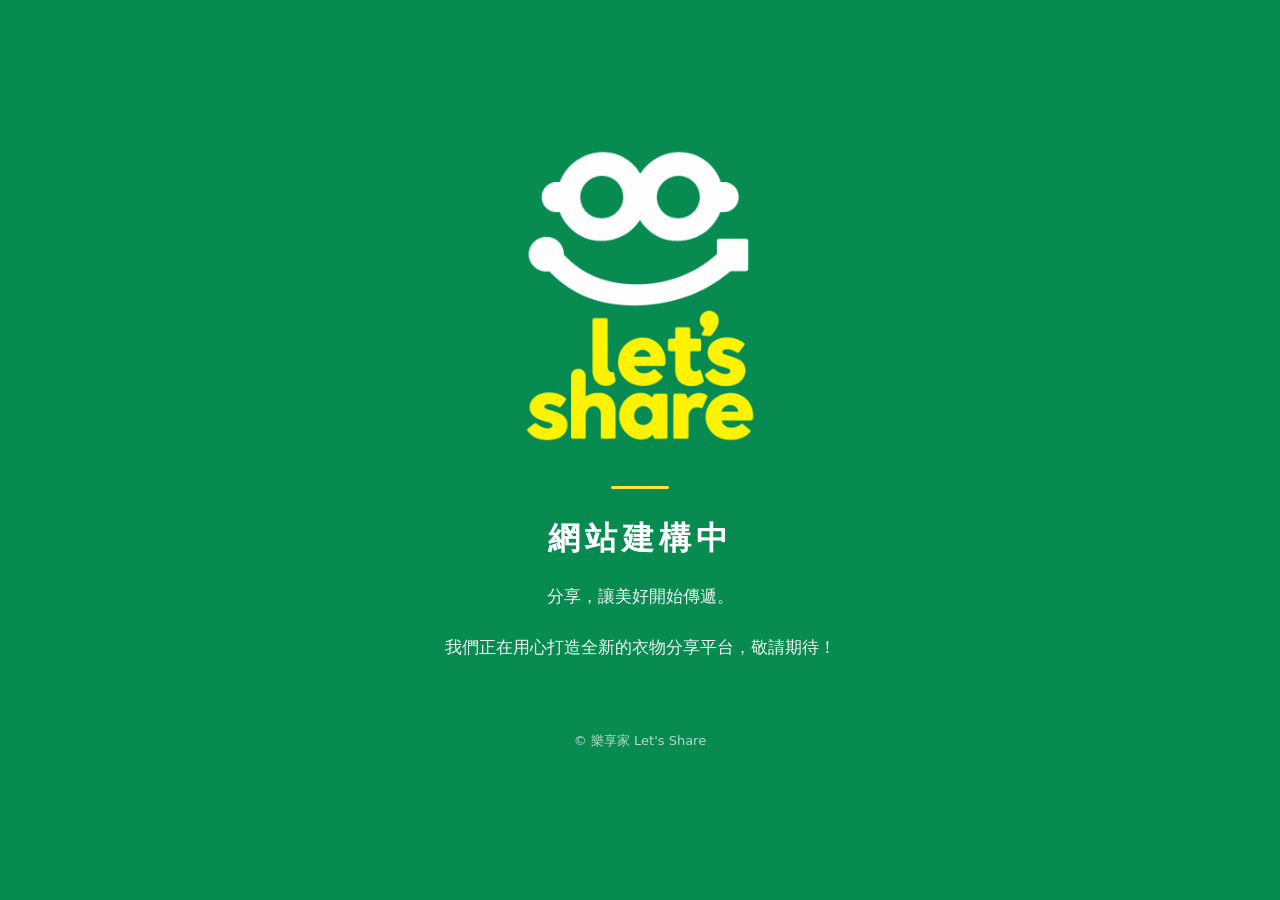
<file: index.html>
<!doctype html><html lang="zh-Hant"><head><meta charset="utf-8"><meta name="viewport" content="width=device-width,initial-scale=1"><meta name="theme-color" content="#078b50"><meta name="robots" content="noindex"><title>樂享家 Let's Share｜網站建構中</title><style>*{box-sizing:border-box}body{margin:0;min-height:100svh;display:grid;place-items:center;background:#078b50;color:white;font-family:system-ui,-apple-system,"Noto Sans TC",sans-serif}.wrap{text-align:center;padding:32px 20px;max-width:580px}.mark{font-size:66px;line-height:1}.name{font-size:48px;font-weight:900;letter-spacing:4px;margin:12px 0 0}.en{color:#ffe52c;font-size:23px;font-weight:800;margin:0 0 55px}.line{width:58px;height:3px;background:#ffe52c;margin:0 auto 32px;border-radius:2px}h1{font-size:32px;letter-spacing:5px;margin:0 0 18px}p{line-height:2;font-size:17px;opacity:.94}.foot{font-size:13px;opacity:.7;margin-top:68px}@media(max-width:450px){.name{font-size:38px}h1{font-size:28px}}.brand-logo{display:block;width:min(230px,58vw);height:auto;margin:0 auto 44px;border-radius:0}.line{margin-bottom:28px}</style><script>/* OAuth 回傳可能帶有敏感憑證：立即轉交同網域測試 APP，不寫入公開頁面或日誌 */(function(){var h=location.hash,q=new URLSearchParams(location.search);if(/(?:^|&)(access_token|error|error_description)=/.test(h.slice(1))||q.has('code')||q.has('error')){location.replace('/app/'+location.search+location.hash)}})();</script></head><body><main class="wrap"><img class="brand-logo" src="logo-transparent.png" alt="樂享家 Let’s Share 正式 LOGO"><div class="line"></div><h1>網站建構中</h1><p>分享，讓美好開始傳遞。</p><p>我們正在用心打造全新的衣物分享平台，敬請期待！</p><div class="foot">© 樂享家 Let's Share</div></main></body></html>
</file>
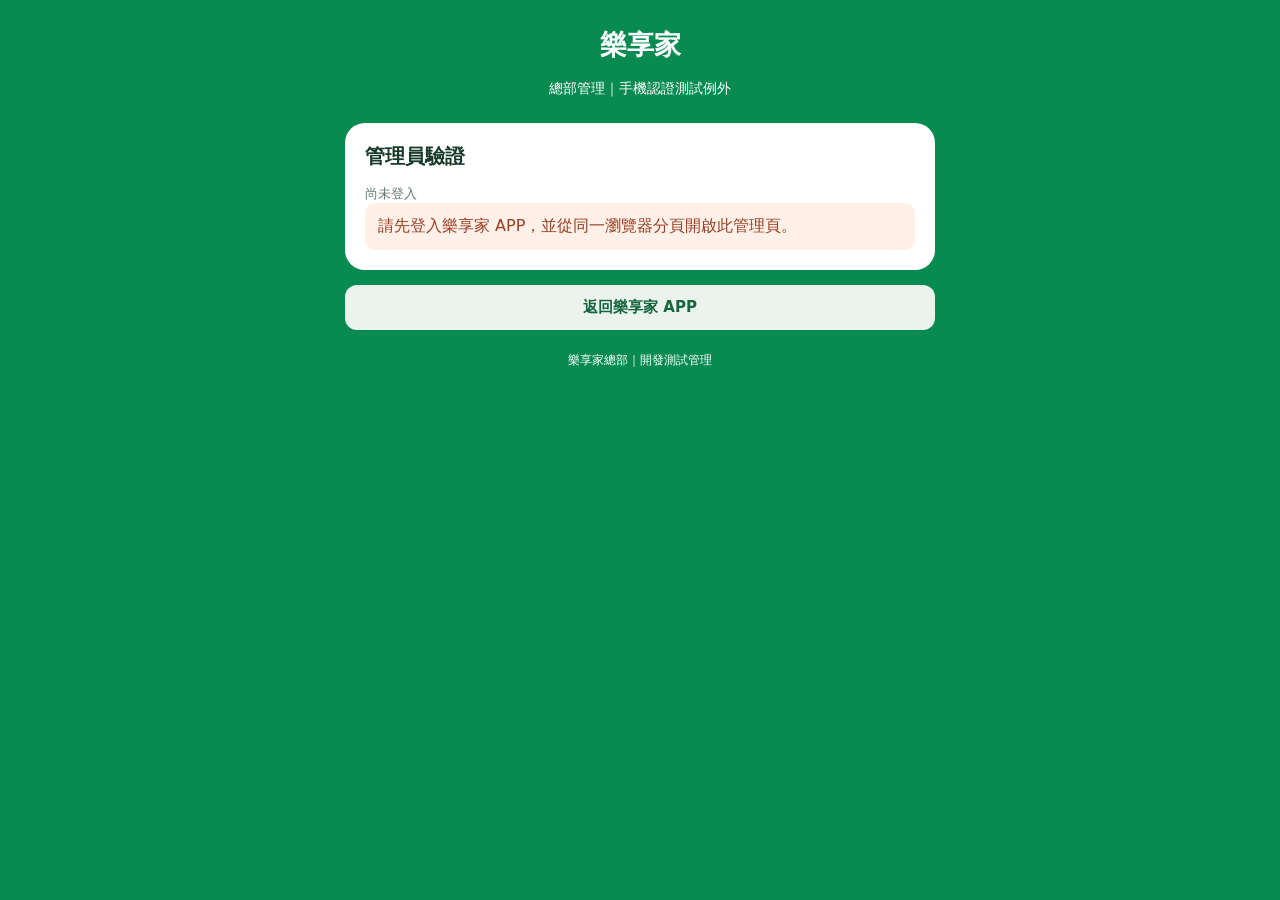
<file: app/admin-phone-tests.html>
<!doctype html>
<html lang="zh-Hant">
<head>
<meta charset="utf-8">
<meta name="viewport" content="width=device-width,initial-scale=1">
<title>樂享家｜手機測試帳號管理</title>
<style>
*{box-sizing:border-box}
body{margin:0;background:#078b50;color:#173b2a;font-family:system-ui,"Noto Sans TC",sans-serif}
main{max-width:620px;margin:auto;padding:22px 15px 50px}
header{text-align:center;color:white;margin-bottom:22px}
h1{font-size:27px;margin:5px}
header p{font-size:14px}
section{background:white;border-radius:20px;padding:20px;margin:15px 0}
h2{font-size:20px;margin:0 0 15px}
p{line-height:1.7}
label{display:block;margin-top:12px;font-size:14px;font-weight:600}
input{width:100%;padding:13px;margin-top:6px;border:1px solid #c7d8cd;border-radius:10px;font-size:16px}
button,.link{display:block;width:100%;padding:13px;margin-top:12px;border:0;border-radius:12px;background:#078b50;color:white;font-size:15px;font-weight:700;text-align:center;text-decoration:none}
button:disabled{opacity:.5}
.secondary{background:#eaf4ed;color:#17643f}
.danger{background:#fff0e8;color:#9b3e25}
.small{font-size:13px;color:#64776c}
.item{padding:15px 0;border-top:1px solid #e1e9e3;overflow-wrap:anywhere}
.item strong{display:block;margin-bottom:5px}
.tag{display:inline-block;background:#e5f4e9;border-radius:8px;padding:4px 9px;font-size:12px;margin:5px 4px 5px 0}
.off{background:#fff0e8}
#status{padding:13px;border-radius:10px;background:#edf5ef;white-space:pre-wrap;overflow-wrap:anywhere}
.error{background:#fff0e8!important;color:#9b3e25}
.hidden{display:none}
footer{text-align:center;color:white;font-size:12px;margin-top:22px}
</style>
</head>
<body>
<main>
<header>
<h1>樂享家</h1>
<p>總部管理｜手機認證測試例外</p>
</header>

<section>
<h2>管理員驗證</h2>
<div id="identity" class="small">正在確認登入狀態…</div>
<div id="status">讀取中…</div>
</section>

<div id="admin" class="hidden">
<section>
<h2>新增測試帳號</h2>
<p class="small">
只能新增已經建立樂享家登入帳號的會員。
新增後將同時啟用測試白名單及手機認證例外。
</p>

<label for="email">會員 Email</label>
<input id="email" type="email" autocomplete="off"
placeholder="輸入已註冊的 Email">

<label for="reason">核准原因</label>
<input id="reason" maxlength="300"
value="總部核准開發測試">

<button id="add" type="button">新增並核准測試帳號</button>
</section>

<section>
<h2>測試帳號清單</h2>
<p class="small">
只有總部管理員可以查看及修改。
停用手機例外不會刪除會員帳號。
</p>
<button id="refresh" class="secondary" type="button">
重新整理清單
</button>
<div id="accounts">正在載入…</div>
</section>
</div>

<a class="link secondary" href="./">返回樂享家 APP</a>
<footer>樂享家總部｜開發測試管理</footer>
</main>

<script>
(()=>{
"use strict";

const BASE="https://wxvauoeykusmbxdtwgxo.supabase.co";
const KEY="sb_publishable_ZCqKEuqpTiZ46p9fx_JXvA_av4JwD3I";
const STORE="lx_supabase_auth_v066g";
const $=id=>document.getElementById(id);

let token=null;
let busy=false;

function show(text,error=false){
 $("status").textContent=text;
 $("status").className=error?"error":"";
}

function session(){
 try{
  return JSON.parse(sessionStorage.getItem(STORE)||"null");
 }catch{
  return null;
 }
}

async function rpc(name,body={}){
 if(!token)throw Error("尚未登入");

 const res=await fetch(BASE+"/rest/v1/rpc/"+name,{
  method:"POST",
  headers:{
   apikey:KEY,
   Authorization:"Bearer "+token,
   "Content-Type":"application/json"
  },
  body:JSON.stringify(body)
 });

 if(!res.ok){
  let msg="";
  try{
   const j=await res.json();
   msg=j.message||j.error||"";
  }catch{}
  throw Error(msg||"伺服器錯誤："+res.status);
 }

 const text=await res.text();
 return text?JSON.parse(text):null;
}

function element(tag,text,className){
 const el=document.createElement(tag);
 if(text!==undefined)el.textContent=text;
 if(className)el.className=className;
 return el;
}

async function load(){
 const list=$("accounts");
 list.replaceChildren(element("p","正在讀取…","small"));

 try{
  const rows=await rpc("lx_admin_phone_test_accounts");

  list.replaceChildren();

  if(!rows||!rows.length){
   list.append(element("p","目前沒有測試帳號。","small"));
   return;
  }

  for(const a of rows){
   const item=element("div",undefined,"item");

   item.append(element("strong",a.email||"未設定 Email"));
   item.append(element("div","會員 ID："+a.user_id,"small"));

   item.append(element(
    "span",
    a.test_access_enabled?"測試白名單啟用":"測試白名單停用",
    "tag"+(a.test_access_enabled?"":" off")
   ));

   item.append(element(
    "span",
    a.phone_exception_enabled?"手機例外啟用":"手機例外停用",
    "tag"+(a.phone_exception_enabled?"":" off")
   ));

   item.append(element(
    "span",
    a.registration_completed?"會員註冊完成":"會員註冊未完成",
    "tag"+(a.registration_completed?"":" off")
   ));

   if(a.reason){
    item.append(element("p","原因："+a.reason,"small"));
   }

   const btn=element(
    "button",
    a.phone_exception_enabled?"停用手機測試例外":"啟用手機測試例外",
    a.phone_exception_enabled?"danger":"secondary"
   );

   if(!a.test_access_enabled&&!a.phone_exception_enabled){
    btn.disabled=true;
    btn.textContent="須先啟用測試白名單";
   }

   btn.onclick=async()=>{
    if(busy)return;

    const enable=!a.phone_exception_enabled;

    if(!confirm(
     (enable?"啟用":"停用")+"此帳號的手機測試例外？\n"+
     (a.email||a.user_id)
    ))return;

    const reason=prompt(
     "請輸入操作原因（至少 3 字）",
     enable?"總部核准測試":"總部停用測試例外"
    );

    if(reason===null)return;
    if(reason.trim().length<3){
     show("操作原因至少需要 3 字",true);
     return;
    }

    busy=true;
    btn.disabled=true;

    try{
     await rpc("lx_admin_set_phone_test_exception",{
      p_user_id:a.user_id,
      p_enabled:enable,
      p_reason:reason.trim()
     });

     show("✓ 已更新手機測試例外資格");
     await load();

    }catch(e){
     show("更新失敗："+e.message,true);
    }finally{
     busy=false;
     btn.disabled=false;
    }
   };

   item.append(btn);
   list.append(item);
  }

 }catch(e){
  list.replaceChildren();
  list.append(element("p","讀取失敗："+e.message,"small"));
  show("無法讀取測試帳號："+e.message,true);
 }
}

$("add").onclick=async()=>{
 if(busy)return;

 const email=$("email").value.trim();
 const reason=$("reason").value.trim();

 if(!email.includes("@")){
  show("請輸入有效的會員 Email",true);
  return;
 }

 if(reason.length<3){
  show("核准原因至少需要 3 字",true);
  return;
 }

 if(!confirm("確認新增測試帳號？\n"+email))return;

 busy=true;
 $("add").disabled=true;

 try{
  await rpc("lx_admin_add_phone_test_account",{
   p_email:email,
   p_reason:reason
  });

  show("✓ 已新增測試帳號並核准手機例外");
  $("email").value="";
  await load();

 }catch(e){
  show("新增失敗："+e.message,true);
 }finally{
  busy=false;
  $("add").disabled=false;
 }
};

$("refresh").onclick=load;

async function init(){
 const s=session();
 token=s?.token||null;

 if(!token){
  $("identity").textContent="尚未登入";
  show("請先登入樂享家 APP，並從同一瀏覽器分頁開啟此管理頁。",true);
  return;
 }

 $("identity").textContent="已偵測到登入狀態，正在確認總部管理權限…";

 try{
  await rpc("lx_admin_phone_test_accounts");
  $("identity").textContent="✓ 總部管理員權限確認通過";
  $("admin").classList.remove("hidden");
  show("管理後台已就緒");
  await load();
 }catch(e){
  $("identity").textContent="管理員權限驗證未通過";
  show("無法進入管理後台："+e.message,true);
 }
}

init();
})();
</script>
</body>
</html>
</file>
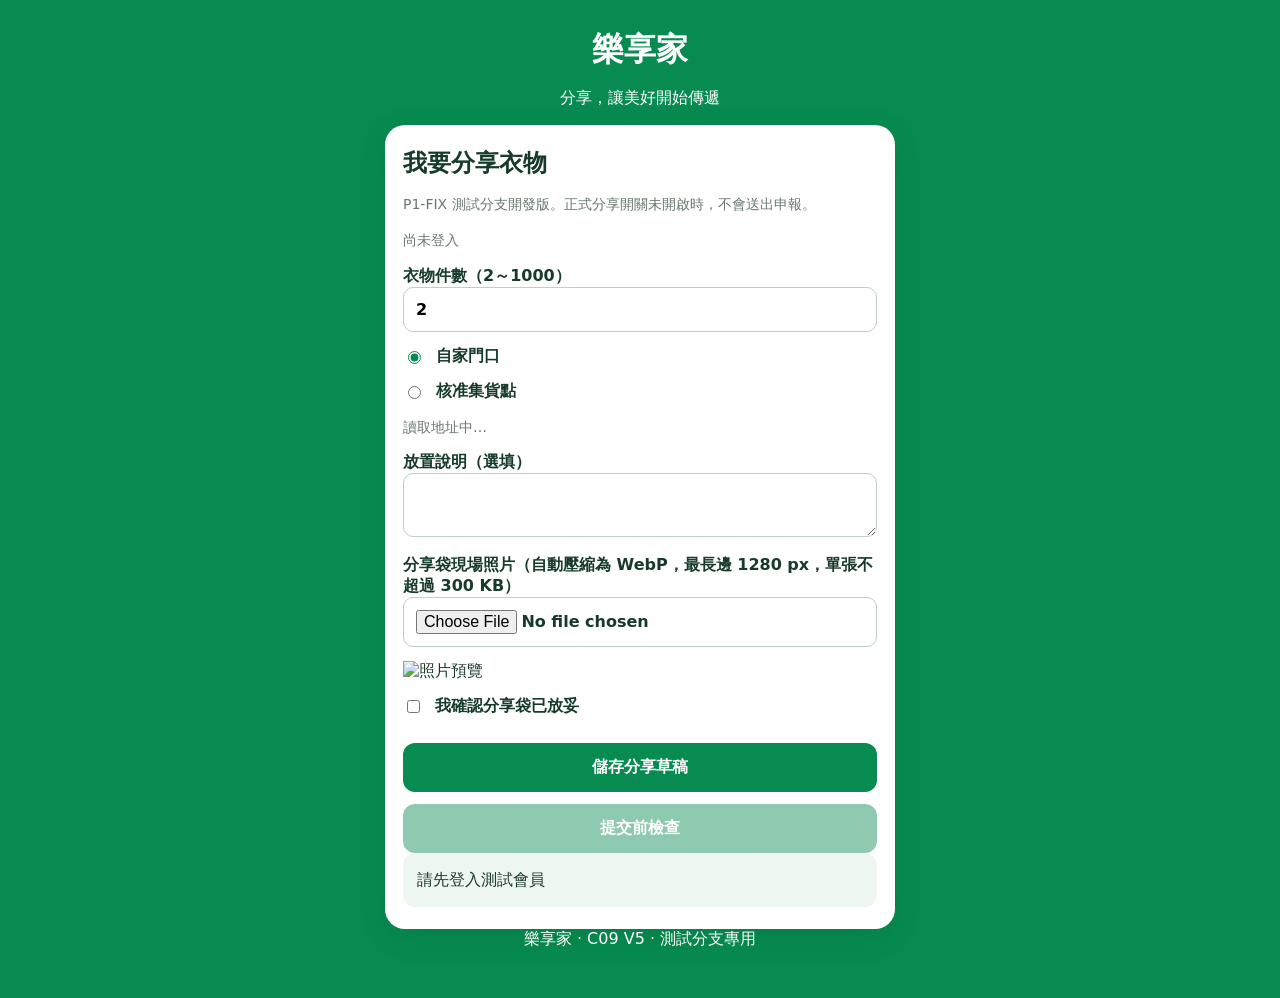
<file: app/c09-v5.html>
<!doctype html>
<html lang="zh-Hant"><head><meta charset="utf-8"><meta name="viewport" content="width=device-width,initial-scale=1">
<title>樂享家｜C09 V5 分享流程（未部署）</title>
<style>
:root{font-family:system-ui,"Noto Sans TC",sans-serif;background:#078b50;color:#173b2a}*{box-sizing:border-box}
body{margin:0}main{max-width:540px;margin:auto;padding:20px 15px 48px}header,footer{text-align:center;color:white}
.card{background:white;border-radius:20px;padding:22px 18px;box-shadow:0 8px 30px #00381b24}
h1{margin:8px 0}h2{margin:0}label{display:block;margin:14px 0;font-weight:600}
input,select,textarea{font:inherit;width:100%;padding:12px;border:1px solid #bfcfc5;border-radius:10px}
input[type=checkbox],input[type=radio]{width:auto;accent-color:#078b50}
button{font:inherit;width:100%;padding:14px;margin-top:12px;border:0;border-radius:12px;background:#078b50;color:white;font-weight:700}
button:disabled{opacity:.45}.muted{color:#66786d;font-size:14px;line-height:1.6}
#status{white-space:pre-wrap;background:#eef6f0;border-radius:12px;padding:14px;line-height:1.6}
#preview{max-width:100%;max-height:250px}.hidden{display:none}.row{display:flex;gap:12px;align-items:center}
</style></head><body><main><header><h1>樂享家</h1><p>分享，讓美好開始傳遞</p></header>
<section class="card"><h2>我要分享衣物</h2>
<p class="muted">P1-FIX 測試分支開發版。正式分享開關未開啟時，不會送出申報。</p>
<p id="identity" class="muted">確認登入中…</p>
<label>衣物件數（2～1000）<input id="count" type="number" min="2" max="1000" value="2"></label>
<label class="row"><input type="radio" name="kind" value="home" checked> 自家門口</label>
<label class="row"><input type="radio" name="kind" value="collection_point"> 核准集貨點</label>
<div id="home"><p id="address" class="muted">讀取地址中…</p></div>
<div id="point" class="hidden"><label>集貨點<select id="pointSelect"><option value="">請選擇</option></select></label></div>
<label>放置說明（選填）<textarea id="note" rows="2" maxlength="500"></textarea></label>
<label>分享袋現場照片（自動壓縮為 WebP，最長邊 1280 px，單張不超過 300 KB）<input id="photo" type="file" accept="image/jpeg,image/png,image/webp" capture="environment"></label>
<img id="preview" alt="照片預覽">
<label class="row"><input id="placed" type="checkbox"> 我確認分享袋已放妥</label>
<button id="save" type="button">儲存分享草稿</button>
<button id="preflight" type="button" disabled>提交前檢查</button>
<div id="agreement" class="hidden"><h3>分享協議</h3><div id="terms" class="muted"></div>
<label class="row"><input id="transfer" type="checkbox"> 同意衣物所有權移轉</label>
<label class="row"><input id="noReturn" type="checkbox"> 同意交付後不退回</label>
<label class="row"><input id="recycling" type="checkbox"> 同意不合格衣物依法轉贈或回收</label>
<button id="submit" type="button" disabled>確認正式申報</button></div>
<div id="status" role="status">尚未開始</div></section><footer>樂享家 · C09 V5 · 測試分支專用</footer></main>
<script type="module" src="./c09-v5.js"></script></body></html>
</file>
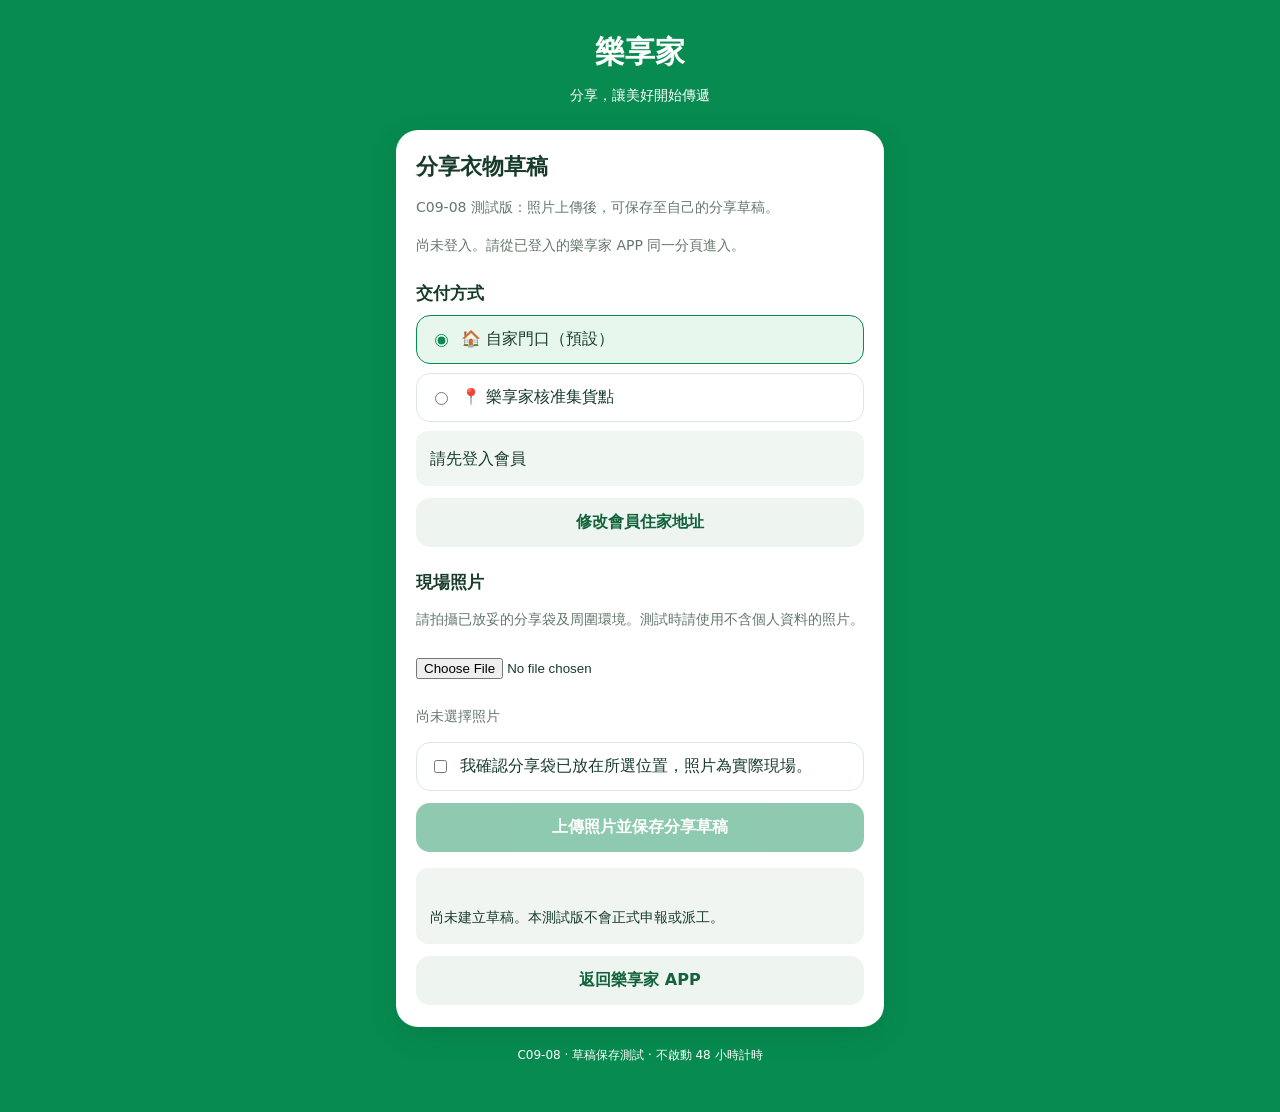
<file: app/c09.html>
<!doctype html>
<html lang="zh-Hant">
<head>
<meta charset="utf-8">
<meta name="viewport" content="width=device-width,initial-scale=1">
<title>樂享家｜分享衣物草稿</title>
<style>
:root{font-family:system-ui,"Noto Sans TC",sans-serif;color:#173b2a;background:#078b50}
*{box-sizing:border-box}
body{margin:0}
main{max-width:520px;margin:auto;padding:24px 16px 48px}
header{text-align:center;color:white;margin:8px 0 25px}
h1{margin:0;font-size:30px}
header p{font-size:14px}
.card{background:white;border-radius:22px;padding:22px 20px;box-shadow:0 8px 30px #00381b24}
h2{margin:0 0 10px;font-size:22px}
h3{font-size:17px;margin:24px 0 10px}
.muted{color:#64776c;font-size:14px;line-height:1.7}
.option{display:flex;gap:10px;align-items:center;border:1px solid #dce8df;border-radius:14px;padding:13px;margin:9px 0}
.option:has(input:checked){background:#e8f7ee;border-color:#078b50}
input[type=radio],input[type=checkbox]{accent-color:#078b50}
input[type=file]{max-width:100%;margin:12px 0}
select{width:100%;padding:13px;border:1px solid #bfcfc5;border-radius:12px;font:inherit;margin:8px 0;background:white}
button,.link{display:block;width:100%;text-align:center;border:0;border-radius:14px;padding:14px;margin-top:12px;background:#078b50;color:white;font-size:16px;font-weight:700;text-decoration:none}
button:disabled{opacity:.45}
.secondary{background:#eef5f0;color:#12633c}
.hidden{display:none}
.address{background:#f0f7f2;border-radius:12px;padding:14px;white-space:pre-wrap;line-height:1.7;overflow-wrap:anywhere}
#preview{max-width:100%;max-height:260px;border-radius:12px;display:none;margin:12px auto}
#status{padding:14px;border-radius:12px;background:#f0f5f1;white-space:pre-wrap;overflow-wrap:anywhere;line-height:1.7;margin-top:16px;font-size:14px}
.warn{background:#fff1dd!important;color:#795319}
footer{text-align:center;color:white;font-size:12px;margin-top:20px}
</style>
</head>
<body>
<main>
<header>
<h1>樂享家</h1>
<p>分享，讓美好開始傳遞</p>
</header>

<section class="card">
<h2>分享衣物草稿</h2>
<p class="muted">C09-08 測試版：照片上傳後，可保存至自己的分享草稿。</p>

<div id="identity" class="muted">正在確認會員登入…</div>

<h3>交付方式</h3>
<label class="option">
<input type="radio" name="kind" value="home" checked>
🏠 自家門口（預設）
</label>
<label class="option">
<input type="radio" name="kind" value="collection_point">
📍 樂享家核准集貨點
</label>

<div id="home">
<div id="homeAddress" class="address">讀取會員地址中…</div>
<a class="link secondary" href="./member-address.html">修改會員住家地址</a>
</div>

<div id="point" class="hidden">
<select id="pointSelect">
<option value="">讀取集貨點中…</option>
</select>
<p id="pointInfo" class="muted"></p>
</div>

<h3>現場照片</h3>
<p class="muted">請拍攝已放妥的分享袋及周圍環境。測試時請使用不含個人資料的照片。</p>
<input id="photo" type="file" accept="image/jpeg,image/png,image/webp" capture="environment">
<img id="preview" alt="現場照片預覽">
<p id="photoInfo" class="muted">尚未選擇照片</p>

<label class="option">
<input id="placed" type="checkbox">
我確認分享袋已放在所選位置，照片為實際現場。
</label>

<button id="save" type="button" disabled>上傳照片並保存分享草稿</button>

<div id="status" role="status">
尚未建立草稿。本測試版不會正式申報或派工。
</div>

<a class="link secondary" href="./">返回樂享家 APP</a>
</section>

<footer>C09-08 · 草稿保存測試 · 不啟動 48 小時計時</footer>
</main>

<script>
(()=>{
"use strict";

const BASE="https://wxvauoeykusmbxdtwgxo.supabase.co";
const KEY="sb_publishable_ZCqKEuqpTiZ46p9fx_JXvA_av4JwD3I";
const STORE="lx_supabase_auth_v066g";
const BUCKET="share-placement-photos";
const $=id=>document.getElementById(id);

let token=null;
let user=null;
let homeAddress="";
let homeNote="";
let points=[];
let busy=false;

function message(text,error=false){
  $("status").textContent=text;
  $("status").className=error?"warn":"";
}

function getSession(){
  try{
    return JSON.parse(sessionStorage.getItem(STORE)||"null");
  }catch{
    return null;
  }
}

function getUserId(jwt){
  try{
    const part=jwt.split(".")[1]
      .replace(/-/g,"+")
      .replace(/_/g,"/");
    return JSON.parse(atob(part)).sub||null;
  }catch{
    return null;
  }
}

async function request(path,body){
  if(!token)throw Error("尚未登入");

  const res=await fetch(BASE+"/rest/v1/"+path,{
    method:body===undefined?"GET":"POST",
    headers:{
      apikey:KEY,
      Authorization:"Bearer "+token,
      "Content-Type":"application/json"
    },
    ...(body===undefined?{}:{body:JSON.stringify(body)})
  });

  if(!res.ok){
    let detail="";
    try{
      const j=await res.json();
      detail=j.message||j.error||"";
    }catch{}
    throw Error(detail||"伺服器錯誤："+res.status);
  }

  const text=await res.text();
  return text?JSON.parse(text):null;
}

function kind(){
  return document.querySelector('input[name="kind"]:checked').value;
}

function updateButton(){
  $("save").disabled=
    busy||
    !user||
    !$("photo").files.length||
    !$("placed").checked;
}

function toggle(){
  const isHome=kind()==="home";
  $("home").classList.toggle("hidden",!isHome);
  $("point").classList.toggle("hidden",isHome);
  updateButton();
}

document.querySelectorAll('input[name="kind"]').forEach(
  el=>el.addEventListener("change",toggle)
);

$("placed").addEventListener("change",updateButton);
$("pointSelect").addEventListener("change",()=>{
  const point=points.find(p=>p.id===$("pointSelect").value);
  $("pointInfo").textContent=point
    ?point.address_text+(point.placement_note?"\n"+point.placement_note:"")
    :"請選擇核准集貨點";
});

$("photo").addEventListener("change",()=>{
  const file=$("photo").files[0];
  const img=$("preview");

  if(img.dataset.url)URL.revokeObjectURL(img.dataset.url);

  img.removeAttribute("src");
  img.style.display="none";
  img.dataset.url="";

  if(!file){
    $("photoInfo").textContent="尚未選擇照片";
    updateButton();
    return;
  }

  if(!["image/jpeg","image/png","image/webp"].includes(file.type)
    ||file.size>10*1024*1024){
    $("photo").value="";
    $("photoInfo").textContent="僅接受 JPG、PNG、WEBP，且不得超過 10 MB";
    updateButton();
    return;
  }

  img.dataset.url=URL.createObjectURL(file);
  img.src=img.dataset.url;
  img.style.display="block";
  $("photoInfo").textContent="已選取："+file.name;
  updateButton();
});

function validate(){
  if(!user)throw Error("請先登入會員");
  if(kind()==="home"&&!homeAddress.trim()){
    throw Error("請先在會員資料填寫住家地址");
  }
  if(kind()==="collection_point"&&!$("pointSelect").value){
    throw Error("請先選擇核准集貨點");
  }
  if(!$("photo").files.length){
    throw Error("請先選擇現場照片");
  }
  if(!$("placed").checked){
    throw Error("請確認分享袋已放置");
  }
}

async function uploadPhoto(file){
  const ext={
    "image/jpeg":"jpg",
    "image/png":"png",
    "image/webp":"webp"
  }[file.type];

  if(!ext)throw Error("不支援的照片格式");

  const path=user+"/"+crypto.randomUUID()+"."+ext;

  const res=await fetch(
    BASE+"/storage/v1/object/"+BUCKET+"/"+path,
    {
      method:"POST",
      headers:{
        apikey:KEY,
        Authorization:"Bearer "+token,
        "Content-Type":file.type,
        "x-upsert":"false"
      },
      body:file
    }
  );

  if(!res.ok){
    let detail="";
    try{
      const j=await res.json();
      detail=j.message||j.error||"";
    }catch{}
    throw Error(detail||"照片上傳失敗："+res.status);
  }

  return path;
}

$("save").onclick=async()=>{
  if(busy)return;

  let photoPath="";
  let draftId="";

  try{
    validate();
    busy=true;
    updateButton();

    message("正在建立或取得分享草稿…");

    draftId=await request("rpc/lx_create_share_draft",{});
    if(!draftId)throw Error("無法取得分享草稿編號");

    message("草稿已建立，正在上傳照片…");

    const file=$("photo").files[0];
    photoPath=await uploadPhoto(file);

    message("照片上傳成功，正在綁定草稿與取件地址…");

    await request("rpc/lx_attach_my_draft_placement",{
      p_request_id:draftId,
      p_kind:kind(),
      p_collection_point_id:
        kind()==="collection_point"?$("pointSelect").value:null,
      p_photo_path:photoPath,
      p_note:null
    });

    message(
      "✓ 分享草稿已成功保存！\n\n"+
      "草稿編號："+draftId+"\n\n"+
      "交付方式："+(kind()==="home"?"自家門口":"核准集貨點")+"\n\n"+
      "照片路徑："+photoPath+"\n\n"+
      "已保存當次取件地址快照。\n\n"+
      "注意：目前只是草稿，尚未正式申報、派工，48 小時取件期限也尚未開始。"
    );

  }catch(e){
    message(
      "保存未完成："+e.message+
      (photoPath
        ?"\n\n照片可能已上傳，但尚未確認綁定成功。請勿反覆按下儲存，先回報此錯誤。"
        :""),
      true
    );
  }finally{
    busy=false;
    updateButton();
  }
};

async function init(){
  const s=getSession();
  token=s?.token||null;
  user=token?getUserId(token):null;

  if(!user){
    $("identity").textContent=
      "尚未登入。請從已登入的樂享家 APP 同一分頁進入。";
    $("homeAddress").textContent="請先登入會員";
    $("pointSelect").innerHTML='<option value="">請先登入</option>';
    return;
  }

  $("identity").textContent="✓ 已偵測會員登入";

  try{
    const data=await request("rpc/lx_get_my_home_address",{});
    const record=Array.isArray(data)?data[0]:data;

    homeAddress=record?.address_text||"";
    homeNote=record?.placement_note||"";

    $("homeAddress").textContent=homeAddress
      ?homeAddress+(homeNote?"\n放置說明："+homeNote:"")
      :"尚未設定住家地址，請前往會員資料填寫。";

  }catch(e){
    $("homeAddress").textContent="無法讀取住家地址";
    message("讀取地址失敗："+e.message,true);
  }

  try{
    points=await request(
      "lx_approved_collection_points?select=id,name,address_text,placement_note&enabled=eq.true&order=name.asc"
    )||[];

    $("pointSelect").innerHTML='<option value="">請選擇集貨點</option>';

    for(const p of points){
      const option=document.createElement("option");
      option.value=p.id;
      option.textContent=p.name;
      $("pointSelect").appendChild(option);
    }

    if(!points.length){
      $("pointInfo").textContent="目前沒有開放的核准集貨點";
    }

  }catch(e){
    $("pointInfo").textContent="讀取集貨點失敗："+e.message;
  }

  updateButton();
}

init();
})();
</script>
</body>
</html>
</file>
